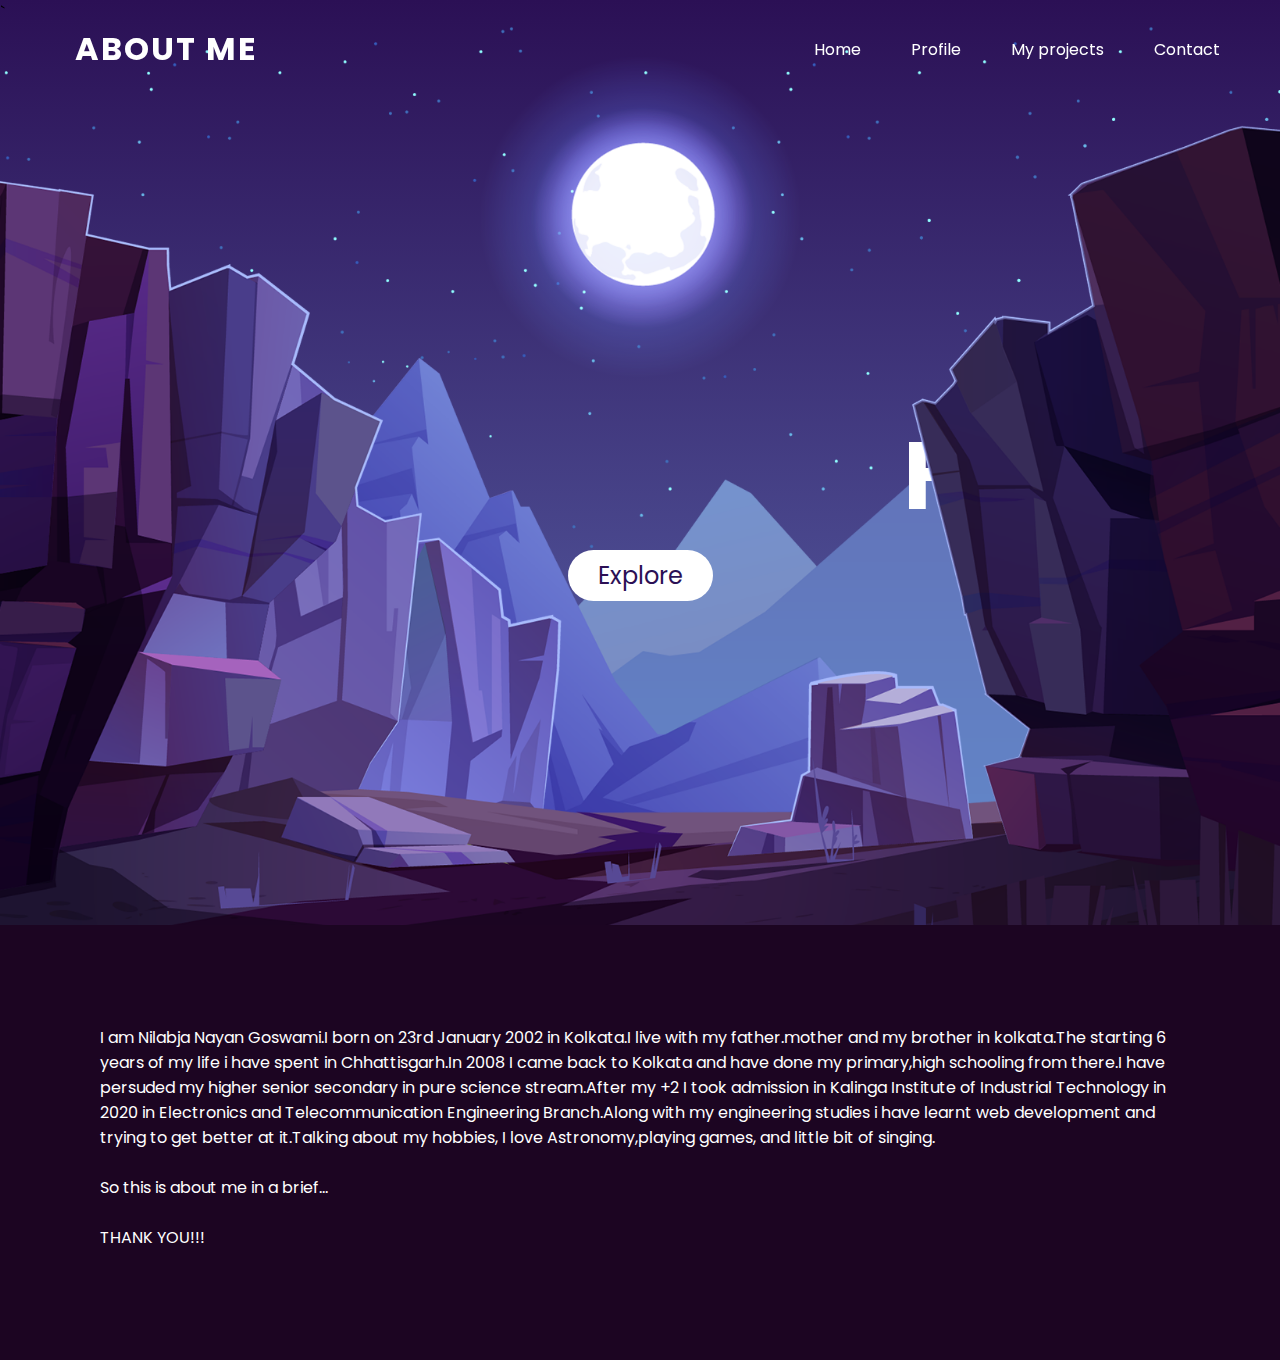
<file: aboutMe.html>
<!DOCTYPE html>
<html lang="en">
<head>
    <meta charset="UTF-8">`
    <meta http-equiv="X-UA-Compatible" content="IE=edge">
    <meta name="viewport" content="width=device-width, initial-scale=1.0">
    <title>Document</title>
    <link rel="stylesheet" href="aboutme.css">

</head>
<body>
    <header>
        <a href="#" id="notneed" class="logo">About Me</a>
        <ul>
            <li><a href="/index.html" class="active">Home</a></li>
            <li><a href="#">Profile</a></li>
            <li><a href="#">My projects</a></li>
            <li><a href="/contact.html">Contact</a></li>
        </ul>
    </header>

    <section>
        <img src="stars.png" id="stars">
        <img src="moon.png" id="moon">
        <img src="mountains_behind.png" id="mountains_behind">
        <h3 id="text">Hello Everyone</h3>
        <a href="#sec" id="btn">Explore</a>

        <img src="mountains_front.png" id="mountains_front">
    </section>
    <div class="sec" id="sec">
       <!--<h2>Here we go....</h2>--> 
        <p>I am Nilabja Nayan Goswami.I born on 23rd January 2002 in Kolkata.I live with my father.mother and my brother in kolkata.The starting 6 years of my life i have spent in Chhattisgarh.In 2008 I came back to Kolkata and have done my primary,high schooling from there.I have persuded my higher senior secondary in pure science stream.After my +2 I took admission in Kalinga Institute of Industrial Technology in 2020 in Electronics and Telecommunication Engineering Branch.Along with my engineering studies i have learnt web development and trying to get better at it.Talking about my hobbies, I love Astronomy,playing games, and little bit of singing.<br><br>
            So this is about me in a brief... <br><br>

            THANK YOU!!!
        </p>
    </div>

    <script>
let stars = document.getElementById('stars');
let moon = document.getElementById('moon');
let mountains_behind = document.getElementById('mountains_behind');
let text = document.getElementById('text');
let btn = document.getElementById('btn');
let mountains_front = document.getElementById('mountains_front');
let header=document.querySelector('header');

window.addEventListener('scroll',function(){
    let value =window.scrollY;
    stars.style.left= value * 0.25 + 'px';
    moon.style.top= value * 1.05 + 'px';
    mountains_behind.style.top= value * 0.5 + 'px';
    mountains_front.style.top= value * 0 + 'px';
    text.style.marginRight= value * 4 + 'px';
    text.style.marginTop= value * 1.5 + 'px';
    btn.style.marginTop= value * 1.5 + 'px';
    
})


    </script>
    
</body>
</html>
</file>
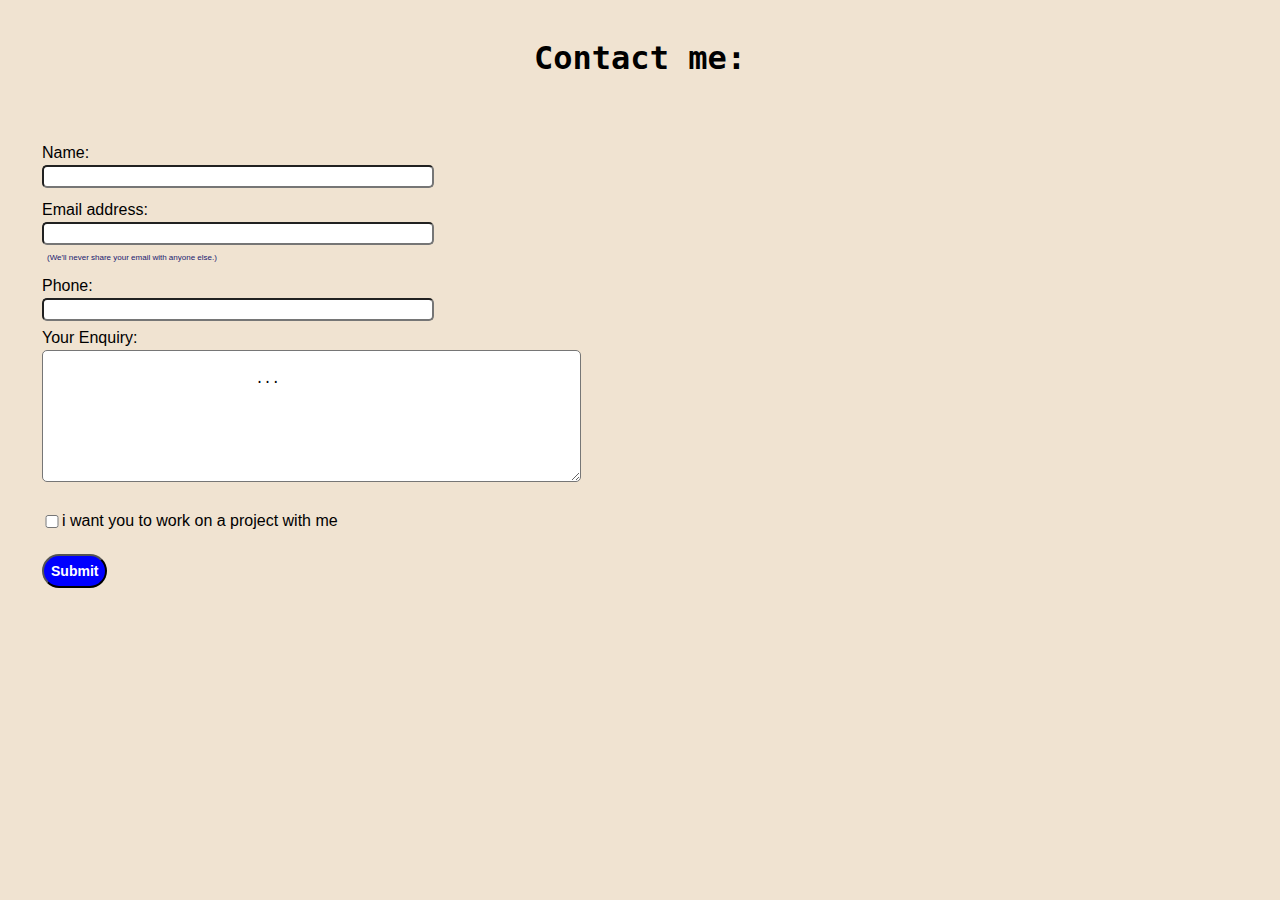
<file: contact.html>
<!DOCTYPE html>
<html lang="en">

<head>
    <meta charset="UTF-8">
    <meta http-equiv="X-UA-Compatible" content="IE=edge">
    <meta name="viewport" content="width=device-width, initial-scale=1.0">
    <title>Nilabja Nayan ~ </title>
    <link rel="stylesheet" href="contact.css">

</head>

<body>
    

    <div class="main">
     

        <div class="contactform">
            <h1>Contact me:</h1>
            <form>
                <div class="mb-3">
                    <label for="clientemail" class="form-label">Name:</label>
                    <input type="email" class="form-control" id="clientemail" aria-describedby="emailHelp">
                </div>
                <div class="mb-3">
                    <label for="clientemail" class="form-label">Email address:</label>
                    <input type="email" class="form-control" id="clientemail" aria-describedby="emailHelp">
                    <div id="emailHelp" class="form-text">(We'll never share your email with anyone else.)</div>
                </div>
                <div class="mb-3">
                    <label for="clientphone" class="form-label">Phone:</label>
                    <input type="phone" class="form-control" id="clientphone">
                </div>

                Your Enquiry:
                <br>
                <textarea class="enquiry" name="teaxt area" rows="6" cols="60">
                        ... 
                     </textarea><br /><br />

                <div class="mb-3" id="form-check">
                    <input type="checkbox" class="form-check-input" id="isclient">
                    <label class="form-check-label" for="isclient">i want you to work on a project with me</label>
                </div>
                <br>
                <button type="submit" class="btn btn-primary">Submit</button>
            </form>


        </div>
    </div>
    </div>
</body>

</html>
</file>
<file: aboutme.css>
@import url('https://fonts.googleapis.com/css2?family=Dongle&family=Fira+Sans&family=Moon+Dance&family=Oswald:wght@700&family=Poppins&family=Rubik&family=Source+Code+Pro:wght@300&display=swap');

*{
    margin: 0;
    padding: 0;
    box-sizing: border-box;
    font-family: 'Poppins', sans-serif;
    scroll-behavior: auto;
}

body{
    min-height: 100vh;
    overflow-x: hidden;
    background: linear-gradient(#2b1055,#7597de);
}
header {
    position: absolute;
    top: -5px;
    left: 55px;
    width: 100%;
    padding: 30px 100px;
    display: flex;
    justify-content: space-between;
    align-items: center;
    z-index: 10000;
}

header .logo {
    color: white;
    font-weight: 700;
    text-decoration: none;
    font-size: 2em;
    text-transform: uppercase;
    letter-spacing: 2px;
        position: relative;
        left: -80px;
    }

header ul{
    display:flex;
    justify-content: center;
    align-items: center;
}

header ul li{
    list-style: none;
    margin-left: 20px;

}
header ul li a{
    text-decoration: none;
    padding: 6px 15px;
    color: white;
    border-radius: 20px;
}

header ul li a:hover
{
   background: white;
   color: #2b1055;
}

section{
    position: relative;
    width: 100%;
    height: 100vh;
    padding: 100px;
    display: flex;
    justify-content: center;
    align-items: center;
    overflow: hidden;
}

section::before{
    content: '';
    position: absolute;
    bottom: 0;
    width: 100%;
    height: 100px;
    background: linear-gradient(to top,#1c0522,trasparent);
    z-index: 1000;
}
 
section img{
    position: absolute;
    top: 0;
    left: 0;
    width: 100%;
    height: 100%;
    object-fit: cover;
    pointer-events: none;
}

section img#moon{
    mix-blend-mode:screen;
}

section img #mountain_front{
    z-index: 19;
}

#text{
   position: absolute;
   right: -350px;
    color: white;
    white-space: nowrap;
    font-size: 7.5vw;
    z-index: 0;
   
}

#btn{
    text-decoration: none;
    display: inline-block;
    padding: 8px 30px;
    border-radius:40px ;
    background: white;
    color: #2b1055;
    font-size: 1.5em;
    z-index: 9;
    transform: translateY(100px);
}

.sec{
    position: relative;
    padding: 100px;
    background:#1c0522 ;
}

.sec h2{
    font-size: 3.5em;
    margin-bottom:10px ;
    color: white;
}

.sec p{
    font-size: 1em;
    margin-bottom:10px ;
    color: white;
}
</file>
<file: contact.css>
.contactform {
    font-family: 'Fira Sans', sans-serif;
    padding: 0 34px;
    padding-top: 100px;
    position: relative;
    top: -90px;
}
.contactform h1{
    flex-direction:column ;
    font-family: 'Source Code Pro', monospace;
    text-align: center;
    padding-bottom:40px;
}

.contactform form div{
    padding:  5px 0;
    display: flex;
    flex-direction: column;
}

.contactform form div input{
    padding:  5px 0;
    width: 30vw;
    border-radius: 5px;
    margin: 3px 0;
    padding: 2px;
}

#emailHelp{
    font-size: 8px;
    color: midnightblue;
    margin: 0 5px;
}

#form-check{
    flex-direction: row;
}

#form-check input{
    width: 20px;
    margin: 3px 0;
}

.enquiry{
    padding-right: 20px;
    border-radius: 5px;
    margin: 3px 0;
    padding: 20px;
    
}

.btn{
    border-radius: 100px;
        padding: 7px;
        color: white;
        background-color: blue;
        font-weight: bold;
        font-size: 14px;
        margin-right: 20px;
        cursor: pointer;
    }
    .btn:hover{
        color: blue;
        background-color:white ;
    }

   section ul{
        display: flex;
        flex-direction: row;
       
    }
    section ul li{
        margin-right: 25px;
    color: white;
    font-weight: 700;
    text-decoration: none;
    font-size: 15px;
    text-transform: uppercase;
    letter-spacing: 1px;
       
    }

    body{
        background-color: rgb(240, 227, 209);
    }
</file>
